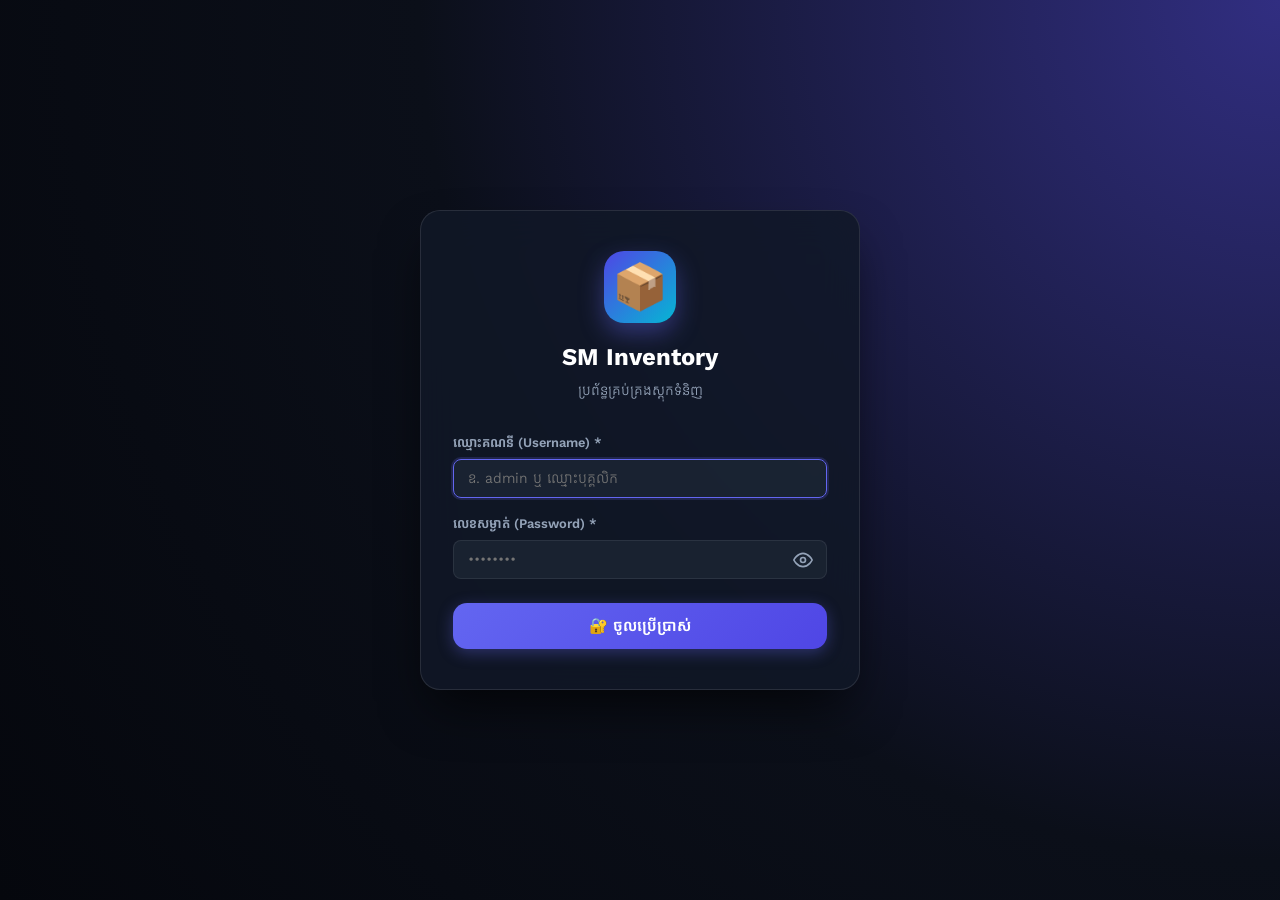
<file: templates/login.html>
<!DOCTYPE html>
<html lang="km">
<head>
    <meta charset="UTF-8">
    <meta name="viewport" content="width=device-width, initial-scale=1.0">
    <title>🔐 ចូលប្រើប្រាស់ប្រព័ន្ធ | SM Inventory Login</title>
    <!-- Google Fonts: Kantumruy Pro & Plus Jakarta Sans -->
    <link rel="preconnect" href="https://fonts.googleapis.com">
    <link rel="preconnect" href="https://fonts.gstatic.com" crossorigin>
    <link href="https://fonts.googleapis.com/css2?family=Kantumruy+Pro:wght@300;400;500;600;700&family=Plus+Jakarta+Sans:wght@400;500;600;700;800&display=swap" rel="stylesheet">
    <link rel="stylesheet" href="/static/css/dashboard.css">
    <style>
        .login-wrapper {
            min-height: 100vh;
            display: flex;
            align-items: center;
            justify-content: center;
            padding: 1.5rem;
            background: radial-gradient(circle at top right, #312e81 0%, #0b0f19 55%, #05070d 100%);
        }
        .login-card {
            width: 100%;
            max-width: 440px;
            background: rgba(17, 24, 39, 0.85);
            backdrop-filter: blur(20px);
            border: 1px solid rgba(255, 255, 255, 0.1);
            border-radius: var(--radius-lg);
            padding: 2.5rem 2rem;
            box-shadow: 0 25px 50px -12px rgba(0, 0, 0, 0.7);
            animation: fadeIn 0.4s ease;
        }
        .login-brand {
            text-align: center;
            margin-bottom: 2rem;
        }
        .login-icon {
            font-size: 2.8rem;
            width: 72px;
            height: 72px;
            background: linear-gradient(135deg, #4f46e5, #06b6d4);
            border-radius: 20px;
            display: flex;
            align-items: center;
            justify-content: center;
            margin: 0 auto 1rem;
            box-shadow: 0 10px 25px rgba(99, 102, 241, 0.4);
        }
        .login-brand h2 {
            font-size: 1.5rem;
            font-weight: 700;
            color: #ffffff;
        }
        .login-brand p {
            font-size: 0.88rem;
            color: var(--text-secondary);
            margin-top: 0.3rem;
        }
        .alert-error {
            background: rgba(239, 68, 68, 0.15);
            border: 1px solid rgba(239, 68, 68, 0.35);
            color: #fca5a5;
            padding: 0.75rem 1rem;
            border-radius: var(--radius-sm);
            font-size: 0.85rem;
            margin-bottom: 1.25rem;
            display: none;
        }
        .login-footer-hint {
            margin-top: 1.5rem;
            text-align: center;
            font-size: 0.8rem;
            color: var(--text-muted);
            border-top: 1px solid var(--border-color);
            padding-top: 1rem;
        }
    </style>
</head>
<body>
    <div class="login-wrapper">
        <div class="login-card">
            <div class="login-brand">
                <div class="login-icon">📦</div>
                <h2>SM Inventory</h2>
                <p>ប្រព័ន្ធគ្រប់គ្រងស្តុកទំនិញ</p>
            </div>

            <div class="alert-error" id="login-error">
                ❌ ឈ្មោះគណនី ឬលេខសម្ងាត់មិនត្រឹមត្រូវទេ!
            </div>

            <form id="form-login">
                <div class="form-group">
                    <label>ឈ្មោះគណនី (Username) *</label>
                    <input type="text" id="username" name="username" required autofocus placeholder="ឧ. admin ឬ ឈ្មោះបុគ្គលិក">
                </div>

                <div class="form-group">
                    <label>លេខសម្ងាត់ (Password) *</label>
                    <div class="password-field-wrapper">
                        <input type="password" id="password" name="password" required placeholder="••••••••">
                        <button type="button" class="btn-toggle-eye" id="btn-toggle-pwd" title="បង្ហាញ/លាក់លេខសម្ងាត់" aria-label="បង្ហាញ/លាក់លេខសម្ងាត់">
                            <svg class="eye-open" width="20" height="20" viewBox="0 0 24 24" fill="none" stroke="currentColor" stroke-width="2" stroke-linecap="round" stroke-linejoin="round">
                                <path d="M1 12s4-8 11-8 11 8 11 8-4 8-11 8-11-8-11-8z"></path>
                                <circle cx="12" cy="12" r="3"></circle>
                            </svg>
                            <svg class="eye-closed" style="display: none;" width="20" height="20" viewBox="0 0 24 24" fill="none" stroke="currentColor" stroke-width="2" stroke-linecap="round" stroke-linejoin="round">
                                <path d="M17.94 17.94A10.07 10.07 0 0 1 12 20c-7 0-11-8-11-8a18.45 18.45 0 0 1 5.06-5.94M9.9 4.24A9.12 9.12 0 0 1 12 4c7 0 11 8 11 8a18.5 18.5 0 0 1-2.16 3.19m-6.72-1.07a3 3 0 1 1-4.24-4.24"></path>
                                <line x1="1" y1="1" x2="23" y2="23"></line>
                            </svg>
                        </button>
                    </div>
                </div>

                <button type="submit" class="btn btn-primary" id="btn-submit" style="width: 100%; padding: 0.85rem; margin-top: 0.5rem; font-size: 0.95rem;">
                    <span>🔐 ចូលប្រើប្រាស់</span>
                </button>
            </form>

        </div>
    </div>

    <script>
        const formLogin = document.getElementById('form-login');
        const loginError = document.getElementById('login-error');
        const btnSubmit = document.getElementById('btn-submit');
        const btnTogglePwd = document.getElementById('btn-toggle-pwd');
        const pwdInput = document.getElementById('password');
        const eyeOpen = btnTogglePwd.querySelector('.eye-open');
        const eyeClosed = btnTogglePwd.querySelector('.eye-closed');

        btnTogglePwd.addEventListener('click', () => {
            const isPassword = pwdInput.type === 'password';
            pwdInput.type = isPassword ? 'text' : 'password';
            eyeOpen.style.display = isPassword ? 'none' : 'block';
            eyeClosed.style.display = isPassword ? 'block' : 'none';
        });

        formLogin.addEventListener('submit', async (e) => {
            e.preventDefault();
            loginError.style.display = 'none';
            btnSubmit.disabled = true;
            btnSubmit.innerHTML = '<span>⏳ កំពុងផ្ទៀងផ្ទាត់...</span>';

            const username = document.getElementById('username').value.trim();
            const password = document.getElementById('password').value;

            try {
                const res = await fetch('/api/login', {
                    method: 'POST',
                    headers: { 'Content-Type': 'application/json' },
                    body: JSON.stringify({ username, password })
                });
                const data = await res.json();

                if (res.ok && data.success) {
                    // Redirect to dashboard
                    window.location.href = '/';
                } else {
                    loginError.textContent = `❌ ${data.detail || 'ឈ្មោះគណនី ឬលេខសម្ងាត់មិនត្រឹមត្រូវទេ!'}`;
                    loginError.style.display = 'block';
                }
            } catch (err) {
                loginError.textContent = '❌ មិនអាចភ្ជាប់ទៅកាន់ Server បានទេ!';
                loginError.style.display = 'block';
            } finally {
                btnSubmit.disabled = false;
                btnSubmit.innerHTML = '<span>🔐 ចូលប្រើប្រាស់</span>';
            }
        });
    </script>
</body>
</html>
</file>
<file: static/css/dashboard.css>
/* ==========================================
   Modern Inventory Dashboard Stylesheet
   Theme: Sleek Dark / Slate Indigo Glassmorphism
   ========================================== */

:root {
    --bg-primary: #0b0f19;
    --bg-secondary: #111827;
    --bg-card: rgba(17, 24, 39, 0.75);
    --bg-card-hover: rgba(31, 41, 55, 0.85);
    --border-color: rgba(255, 255, 255, 0.08);
    --border-color-hover: rgba(99, 102, 241, 0.35);

    --text-primary: #f8fafc;
    --text-secondary: #94a3b8;
    --text-muted: #64748b;

    --accent-primary: #6366f1;
    --accent-primary-hover: #4f46e5;
    --accent-success: #10b981;
    --accent-success-hover: #059669;
    --accent-warning: #f59e0b;
    --accent-warning-hover: #d97706;
    --accent-danger: #ef4444;
    --accent-danger-hover: #dc2626;
    --accent-info: #3b82f6;

    --font-main: 'Kantumruy Pro', 'Plus Jakarta Sans', -apple-system, BlinkMacSystemFont, sans-serif;
    --radius-sm: 8px;
    --radius-md: 14px;
    --radius-lg: 20px;
    --shadow-card: 0 10px 25px -5px rgba(0, 0, 0, 0.3), 0 8px 10px -6px rgba(0, 0, 0, 0.3);
    --shadow-modal: 0 25px 50px -12px rgba(0, 0, 0, 0.6);
}

* {
    margin: 0;
    padding: 0;
    box-sizing: border-box;
}

body {
    font-family: var(--font-main);
    background: radial-gradient(circle at top right, #1e1b4b 0%, #0b0f19 50%, #060911 100%);
    color: var(--text-primary);
    min-height: 100vh;
    line-height: 1.5;
    -webkit-font-smoothing: antialiased;
}

/* ==========================================
   Navbar
   ========================================== */
.navbar {
    background: rgba(11, 15, 25, 0.8);
    backdrop-filter: blur(16px);
    border-bottom: 1px solid var(--border-color);
    position: sticky;
    top: 0;
    z-index: 50;
}

.nav-container {
    max-width: 1380px;
    margin: 0 auto;
    padding: 1rem 1.5rem;
    display: flex;
    align-items: center;
    justify-content: space-between;
    gap: 1rem;
}

.brand {
    display: flex;
    align-items: center;
    gap: 0.85rem;
}

.brand-icon {
    font-size: 1.9rem;
    background: linear-gradient(135deg, #4f46e5, #06b6d4);
    width: 46px;
    height: 46px;
    display: flex;
    align-items: center;
    justify-content: center;
    border-radius: var(--radius-md);
    box-shadow: 0 0 20px rgba(99, 102, 241, 0.4);
}

.brand-text h1 {
    font-size: 1.25rem;
    font-weight: 700;
    letter-spacing: -0.02em;
    background: linear-gradient(to right, #ffffff, #c7d2fe);
    -webkit-background-clip: text;
    -webkit-text-fill-color: transparent;
}

.brand-text span {
    font-size: 0.8rem;
    color: var(--text-secondary);
    display: block;
    margin-top: -2px;
}

.nav-actions {
    display: flex;
    align-items: center;
    gap: 1rem;
}

.status-pill {
    display: flex;
    align-items: center;
    gap: 0.5rem;
    background: rgba(16, 185, 129, 0.12);
    border: 1px solid rgba(16, 185, 129, 0.3);
    padding: 0.4rem 0.9rem;
    border-radius: 9999px;
    font-size: 0.8rem;
    font-weight: 500;
    color: #6ee7b7;
}

.status-dot {
    width: 8px;
    height: 8px;
    background: #10b981;
    border-radius: 50%;
    box-shadow: 0 0 10px #10b981;
    animation: pulse 2s infinite;
}

@keyframes pulse {
    0%, 100% { opacity: 1; transform: scale(1); }
    50% { opacity: 0.5; transform: scale(1.2); }
}

/* ==========================================
   Container & Layout
   ========================================== */
.container {
    max-width: 1380px;
    margin: 0 auto;
    padding: 2rem 1.5rem;
}

/* ==========================================
   Stats Grid
   ========================================== */
.stats-grid {
    display: grid;
    grid-template-columns: repeat(auto-fit, minmax(220px, 1fr));
    gap: 1.25rem;
    margin-bottom: 2rem;
}

.stat-card {
    background: var(--bg-card);
    backdrop-filter: blur(12px);
    border: 1px solid var(--border-color);
    border-radius: var(--radius-md);
    padding: 1.25rem;
    display: flex;
    align-items: center;
    gap: 1rem;
    box-shadow: var(--shadow-card);
    transition: transform 0.25s ease, border-color 0.25s ease, box-shadow 0.25s ease;
}

.stat-card:hover {
    transform: translateY(-3px);
    border-color: var(--border-color-hover);
    box-shadow: 0 15px 30px -5px rgba(0, 0, 0, 0.4);
}

.stat-icon {
    width: 52px;
    height: 52px;
    border-radius: var(--radius-md);
    display: flex;
    align-items: center;
    justify-content: center;
    font-size: 1.5rem;
    flex-shrink: 0;
}

.icon-blue { background: rgba(59, 130, 246, 0.15); color: #60a5fa; border: 1px solid rgba(59, 130, 246, 0.25); }
.icon-amber { background: rgba(245, 158, 11, 0.15); color: #fbbf24; border: 1px solid rgba(245, 158, 11, 0.25); }
.icon-green { background: rgba(16, 185, 129, 0.15); color: #34d178; border: 1px solid rgba(16, 185, 129, 0.25); }
.icon-purple { background: rgba(168, 85, 247, 0.15); color: #c084fc; border: 1px solid rgba(168, 85, 247, 0.25); }
.icon-emerald { background: rgba(5, 150, 105, 0.18); color: #10b981; border: 1px solid rgba(5, 150, 105, 0.3); }

.stat-label {
    font-size: 0.8rem;
    color: var(--text-secondary);
    font-weight: 500;
}

.stat-value {
    font-size: 1.5rem;
    font-weight: 700;
    color: #ffffff;
    margin-top: 0.15rem;
}

/* ==========================================
   Tabs Navigation
   ========================================== */
.tabs-nav {
    display: flex;
    gap: 0.75rem;
    border-bottom: 1px solid var(--border-color);
    margin-bottom: 1.5rem;
}

.tab-btn {
    background: none;
    border: none;
    color: var(--text-secondary);
    font-family: var(--font-main);
    font-size: 0.95rem;
    font-weight: 600;
    padding: 0.75rem 1.25rem;
    cursor: pointer;
    border-bottom: 2px solid transparent;
    transition: all 0.2s ease;
}

.tab-btn:hover {
    color: var(--text-primary);
}

.tab-btn.active {
    color: #818cf8;
    border-bottom-color: #6366f1;
}

.tab-pane {
    display: none;
}

.tab-pane.active {
    display: block;
    animation: fadeIn 0.3s ease;
}

@keyframes fadeIn {
    from { opacity: 0; transform: translateY(6px); }
    to { opacity: 1; transform: translateY(0); }
}

/* ==========================================
   Toolbar
   ========================================== */
.toolbar {
    display: flex;
    flex-wrap: wrap;
    align-items: center;
    justify-content: space-between;
    gap: 1rem;
    margin-bottom: 1.25rem;
}

.section-title {
    font-size: 1.15rem;
    font-weight: 600;
}

.search-box {
    position: relative;
    flex: 1;
    min-width: 260px;
    max-width: 450px;
}

.search-icon {
    position: absolute;
    left: 1rem;
    top: 50%;
    transform: translateY(-50%);
    font-size: 0.9rem;
    opacity: 0.7;
}

.search-box input {
    width: 100%;
    background: rgba(17, 24, 39, 0.8);
    border: 1px solid var(--border-color);
    padding: 0.7rem 1rem 0.7rem 2.6rem;
    border-radius: var(--radius-md);
    color: var(--text-primary);
    font-family: var(--font-main);
    font-size: 0.9rem;
    outline: none;
    transition: all 0.2s ease;
}

.search-box input:focus {
    border-color: var(--accent-primary);
    box-shadow: 0 0 0 3px rgba(99, 102, 241, 0.25);
}

.filter-box select {
    background: rgba(17, 24, 39, 0.8);
    border: 1px solid var(--border-color);
    padding: 0.7rem 1rem;
    border-radius: var(--radius-md);
    color: var(--text-primary);
    font-family: var(--font-main);
    font-size: 0.9rem;
    outline: none;
    cursor: pointer;
}

.filter-box select:focus {
    border-color: var(--accent-primary);
}

/* ==========================================
   Buttons
   ========================================== */
.btn {
    font-family: var(--font-main);
    display: inline-flex;
    align-items: center;
    justify-content: center;
    gap: 0.4rem;
    padding: 0.65rem 1.15rem;
    border-radius: var(--radius-md);
    font-size: 0.88rem;
    font-weight: 600;
    cursor: pointer;
    border: none;
    transition: all 0.2s ease;
    text-decoration: none;
}

.btn-primary {
    background: linear-gradient(135deg, #6366f1, #4f46e5);
    color: #ffffff;
    box-shadow: 0 4px 15px rgba(99, 102, 241, 0.35);
}

.btn-primary:hover {
    background: linear-gradient(135deg, #4f46e5, #4338ca);
    transform: translateY(-1px);
}

.btn-secondary {
    background: rgba(31, 41, 55, 0.8);
    color: var(--text-secondary);
    border: 1px solid var(--border-color);
}

.btn-secondary:hover {
    background: rgba(55, 65, 81, 0.8);
    color: var(--text-primary);
}

.btn-success {
    background: linear-gradient(135deg, #10b981, #059669);
    color: #ffffff;
}

.btn-warning {
    background: linear-gradient(135deg, #f59e0b, #d97706);
    color: #ffffff;
}

.btn-danger {
    background: linear-gradient(135deg, #ef4444, #dc2626);
    color: #ffffff;
}

.btn-sm {
    padding: 0.35rem 0.65rem;
    font-size: 0.78rem;
    border-radius: var(--radius-sm);
}

/* ==========================================
   Table & Badges
   ========================================== */
.table-card {
    background: var(--bg-card);
    backdrop-filter: blur(12px);
    border: 1px solid var(--border-color);
    border-radius: var(--radius-lg);
    overflow: hidden;
    box-shadow: var(--shadow-card);
}

.table-responsive {
    overflow-x: auto;
}

.data-table {
    width: 100%;
    border-collapse: collapse;
    text-align: left;
    font-size: 0.88rem;
}

.data-table th {
    background: rgba(17, 24, 39, 0.9);
    color: var(--text-secondary);
    font-weight: 600;
    padding: 1rem 1.25rem;
    border-bottom: 1px solid var(--border-color);
    white-space: nowrap;
}

.data-table td {
    padding: 0.9rem 1.25rem;
    border-bottom: 1px solid rgba(255, 255, 255, 0.04);
    vertical-align: middle;
}

.data-table tbody tr {
    transition: background 0.15s ease;
}

.data-table tbody tr:hover {
    background: var(--bg-card-hover);
}

.badge {
    display: inline-block;
    padding: 0.25rem 0.65rem;
    border-radius: 9999px;
    font-size: 0.75rem;
    font-weight: 600;
    letter-spacing: 0.02em;
}

.badge-code {
    background: rgba(99, 102, 241, 0.15);
    color: #a5b4fc;
    border: 1px solid rgba(99, 102, 241, 0.3);
    font-family: 'Plus Jakarta Sans', monospace;
}

.badge-success {
    background: rgba(16, 185, 129, 0.15);
    color: #34d399;
    border: 1px solid rgba(16, 185, 129, 0.3);
}

.badge-warning {
    background: rgba(245, 158, 11, 0.15);
    color: #fbbf24;
    border: 1px solid rgba(245, 158, 11, 0.3);
}

.badge-danger {
    background: rgba(239, 68, 68, 0.15);
    color: #f87171;
    border: 1px solid rgba(239, 68, 68, 0.3);
}

.badge-info {
    background: rgba(59, 130, 246, 0.15);
    color: #93c5fd;
    border: 1px solid rgba(59, 130, 246, 0.3);
}

.actions-cell {
    display: flex;
    align-items: center;
    justify-content: flex-end;
    gap: 0.4rem;
}

/* ==========================================
   Modals
   ========================================== */
.modal-backdrop {
    position: fixed;
    inset: 0;
    background: rgba(0, 0, 0, 0.7);
    backdrop-filter: blur(8px);
    display: none;
    align-items: center;
    justify-content: center;
    z-index: 100;
    padding: 1rem;
}

.modal-backdrop.show {
    display: flex;
    animation: modalFadeIn 0.2s ease;
}

@keyframes modalFadeIn {
    from { opacity: 0; }
    to { opacity: 1; }
}

.modal-dialog {
    background: #111827;
    border: 1px solid var(--border-color-hover);
    border-radius: var(--radius-lg);
    width: 100%;
    max-width: 540px;
    box-shadow: var(--shadow-modal);
    overflow: hidden;
    animation: modalSlideUp 0.25s ease;
}

@keyframes modalSlideUp {
    from { transform: translateY(15px); opacity: 0; }
    to { transform: translateY(0); opacity: 1; }
}

.modal-header {
    padding: 1.25rem 1.5rem;
    border-bottom: 1px solid var(--border-color);
    display: flex;
    align-items: center;
    justify-content: space-between;
}

.modal-header h3 {
    font-size: 1.15rem;
    font-weight: 700;
}

.modal-close {
    background: none;
    border: none;
    color: var(--text-secondary);
    font-size: 1.5rem;
    line-height: 1;
    cursor: pointer;
    transition: color 0.2s;
}

.modal-close:hover {
    color: #ffffff;
}

.modal-body {
    padding: 1.5rem;
}

.modal-subtitle {
    font-size: 0.92rem;
    color: #818cf8;
    margin-bottom: 1rem;
    font-weight: 600;
}

.modal-footer {
    padding: 1rem 1.5rem;
    border-top: 1px solid var(--border-color);
    background: rgba(17, 24, 39, 0.5);
    display: flex;
    align-items: center;
    justify-content: flex-end;
    gap: 0.75rem;
}

.form-group {
    margin-bottom: 1rem;
}

.form-group label {
    display: block;
    font-size: 0.82rem;
    font-weight: 600;
    color: var(--text-secondary);
    margin-bottom: 0.35rem;
}

.form-group input {
    width: 100%;
    background: rgba(31, 41, 55, 0.7);
    border: 1px solid var(--border-color);
    padding: 0.65rem 0.9rem;
    border-radius: var(--radius-sm);
    color: var(--text-primary);
    font-family: var(--font-main);
    font-size: 0.9rem;
    outline: none;
    transition: all 0.2s ease;
}

.form-group input:focus {
    border-color: var(--accent-primary);
    box-shadow: 0 0 0 2px rgba(99, 102, 241, 0.2);
}

.form-row {
    display: grid;
    grid-template-columns: 1fr 1fr;
    gap: 1rem;
}

/* ==========================================
   Toast Notifications
   ========================================== */
.toast-container {
    position: fixed;
    bottom: 2rem;
    right: 2rem;
    z-index: 200;
    display: flex;
    flex-direction: column;
    gap: 0.65rem;
    pointer-events: none;
}

.toast {
    background: rgba(17, 24, 39, 0.95);
    backdrop-filter: blur(12px);
    border: 1px solid var(--border-color);
    color: #ffffff;
    padding: 0.85rem 1.25rem;
    border-radius: var(--radius-md);
    box-shadow: 0 10px 25px rgba(0, 0, 0, 0.4);
    font-size: 0.88rem;
    display: flex;
    align-items: center;
    gap: 0.65rem;
    animation: toastIn 0.3s ease;
    pointer-events: auto;
}

.toast.toast-success { border-left: 4px solid var(--accent-success); }
.toast.toast-error { border-left: 4px solid var(--accent-danger); }
.toast.toast-info { border-left: 4px solid var(--accent-info); }

@keyframes toastIn {
    from { transform: translateX(50px); opacity: 0; }
    to { transform: translateX(0); opacity: 1; }
}

/* Utilities */
.text-center { text-align: center; }
.text-muted { color: var(--text-muted); }
.text-danger { color: var(--accent-danger); }
.py-5 { padding-top: 2rem; padding-bottom: 2rem; }
.mt-2 { margin-top: 0.5rem; }
.small { font-size: 0.8rem; }

/* Password Toggle Field */
.password-field-wrapper {
    position: relative;
    display: flex;
    align-items: center;
    width: 100%;
}

.password-field-wrapper input {
    padding-right: 2.75rem !important;
    width: 100%;
}

.btn-toggle-eye {
    position: absolute;
    right: 0.5rem;
    background: transparent;
    border: none;
    cursor: pointer;
    padding: 0.4rem;
    color: var(--text-secondary);
    display: flex;
    align-items: center;
    justify-content: center;
    border-radius: var(--radius-sm);
    transition: all 0.2s ease;
}

.btn-toggle-eye:hover {
    color: #ffffff;
    background: rgba(255, 255, 255, 0.08);
}


/* ==========================================
   Expiry / Calendar / Filters / Import
   ========================================== */
.icon-rose { background: rgba(244, 63, 94, 0.15); color: #fb7185; border: 1px solid rgba(244, 63, 94, 0.25); }
.stat-card-clickable { cursor: pointer; }

.badge-muted {
    background: rgba(148, 163, 184, 0.12);
    color: #94a3b8;
    border: 1px solid rgba(148, 163, 184, 0.25);
}

.expiry-cell { cursor: pointer; white-space: nowrap; }
.expiry-cell:hover .badge { filter: brightness(1.2); }
.expiry-more { font-size: 0.72rem; color: var(--text-muted); margin-left: 0.25rem; }

/* Filter bar (transactions / expiry) */
.filter-bar {
    display: flex;
    flex-wrap: wrap;
    align-items: flex-end;
    gap: 0.75rem;
    background: var(--bg-card);
    border: 1px solid var(--border-color);
    border-radius: var(--radius-md);
    padding: 0.9rem 1rem;
    margin-bottom: 0.9rem;
}

.filter-field {
    display: flex;
    flex-direction: column;
    gap: 0.3rem;
    min-width: 140px;
}

.filter-field label {
    font-size: 0.75rem;
    color: var(--text-secondary);
    font-weight: 600;
}

.filter-field input,
.filter-field select,
.modal-body select {
    background: rgba(17, 24, 39, 0.8);
    border: 1px solid var(--border-color);
    padding: 0.55rem 0.8rem;
    border-radius: var(--radius-sm);
    color: var(--text-primary);
    font-family: var(--font-main);
    font-size: 0.86rem;
    outline: none;
    width: 100%;
}

.filter-field input:focus,
.filter-field select:focus,
.modal-body select:focus {
    border-color: var(--accent-primary);
}

input[type="date"] { color-scheme: dark; }

.filter-quick {
    display: flex;
    flex-wrap: wrap;
    gap: 0.4rem;
    align-items: center;
}

.filter-quick .btn.active {
    background: rgba(99, 102, 241, 0.25);
    color: #c7d2fe;
    border-color: rgba(99, 102, 241, 0.5);
}

.summary-strip {
    display: flex;
    flex-wrap: wrap;
    gap: 0.6rem;
    align-items: center;
    margin-bottom: 0.9rem;
}

.summary-strip .badge { font-size: 0.82rem; padding: 0.4rem 0.8rem; }

/* Calendar */
.calendar-grid {
    display: grid;
    grid-template-columns: repeat(7, 1fr);
    gap: 0.4rem;
}

.cal-head {
    text-align: center;
    font-size: 0.78rem;
    font-weight: 600;
    color: var(--text-secondary);
    padding: 0.4rem 0;
}

.cal-day {
    min-height: 88px;
    background: rgba(17, 24, 39, 0.7);
    border: 1px solid var(--border-color);
    border-radius: var(--radius-sm);
    padding: 0.4rem 0.5rem;
    cursor: pointer;
    transition: all 0.15s ease;
    display: flex;
    flex-direction: column;
    gap: 0.2rem;
    font-size: 0.75rem;
}

.cal-day:hover { border-color: var(--border-color-hover); background: var(--bg-card-hover); }
.cal-day.empty { background: transparent; border-color: transparent; cursor: default; }
.cal-day.today { border-color: #6366f1; box-shadow: inset 0 0 0 1px #6366f1; }
.cal-day.has-expiry { border-color: rgba(244, 63, 94, 0.5); }
.cal-day .cal-num { font-weight: 700; font-size: 0.85rem; color: var(--text-primary); }
.cal-day.today .cal-num { color: #a5b4fc; }
.cal-in { color: #34d399; }
.cal-out { color: #fbbf24; }
.cal-exp { color: #fb7185; }

/* Batches modal */
.batch-hint {
    font-size: 0.78rem;
    color: var(--text-secondary);
    margin: -0.4rem 0 0.9rem 0;
    line-height: 1.6;
}
.batch-hint .badge { margin-right: 0.25rem; }

.batch-add-form {
    margin-top: 1rem;
    padding-top: 1rem;
    border-top: 1px dashed var(--border-color);
}

.batch-edit-input {
    background: rgba(17, 24, 39, 0.8);
    border: 1px solid var(--border-color);
    padding: 0.3rem 0.5rem;
    border-radius: var(--radius-sm);
    color: var(--text-primary);
    font-family: var(--font-main);
    font-size: 0.8rem;
}

/* Import modal */
.import-steps { display: grid; grid-template-columns: 1fr 1fr; gap: 1rem; }
.import-step {
    background: rgba(17, 24, 39, 0.6);
    border: 1px solid var(--border-color);
    border-radius: var(--radius-md);
    padding: 0.9rem 1rem;
}
.import-step code {
    font-size: 0.72rem;
    color: #a5b4fc;
    background: rgba(99, 102, 241, 0.1);
    padding: 0.05rem 0.3rem;
    border-radius: 4px;
}
.import-step input[type="file"] {
    width: 100%;
    color: var(--text-secondary);
    font-size: 0.82rem;
}
.checkbox-label {
    display: flex;
    align-items: center;
    gap: 0.5rem;
    font-size: 0.8rem;
    color: var(--text-secondary);
    cursor: pointer;
}
.checkbox-label input { width: auto; accent-color: #6366f1; }

.import-preview, .import-result {
    margin-top: 1rem;
    border: 1px solid var(--border-color);
    border-radius: var(--radius-md);
    padding: 0.9rem 1rem;
    background: rgba(17, 24, 39, 0.6);
    font-size: 0.82rem;
    max-height: 280px;
    overflow: auto;
}
.import-preview table { width: 100%; border-collapse: collapse; font-size: 0.75rem; }
.import-preview th, .import-preview td { padding: 0.3rem 0.5rem; border-bottom: 1px solid rgba(255,255,255,0.05); text-align: left; white-space: nowrap; }
.import-preview th { color: var(--text-secondary); }
.import-result ul { margin: 0.4rem 0 0 1.2rem; }
.import-result .err { color: #f87171; }

@media (max-width: 720px) {
    .import-steps { grid-template-columns: 1fr; }
    .form-row { grid-template-columns: 1fr; }
    .cal-day { min-height: 64px; font-size: 0.68rem; }
}

/* Batch & Expiry section inside Edit modal */
.batch-section {
    margin-top: 1.25rem;
    padding-top: 1rem;
    border-top: 1px dashed var(--border-color);
}
.batch-section-head {
    display: flex;
    align-items: center;
    justify-content: space-between;
    flex-wrap: wrap;
    gap: 0.5rem;
    margin-bottom: 0.6rem;
    color: #c7d2fe;
    font-size: 0.9rem;
}
.batch-table th, .batch-table td { padding: 0.5rem 0.6rem; font-size: 0.8rem; }
.batch-add-row {
    display: grid;
    grid-template-columns: 1.2fr 1.2fr 0.7fr auto;
    gap: 0.6rem;
    align-items: end;
    margin-top: 0.75rem;
}
.batch-add-row .form-group label { font-size: 0.72rem; }
.modal-dialog.modal-wide { max-width: 720px; }
.modal-body { max-height: 78vh; overflow-y: auto; }
@media (max-width: 720px) {
    .batch-add-row { grid-template-columns: 1fr 1fr; }
}
</file>
